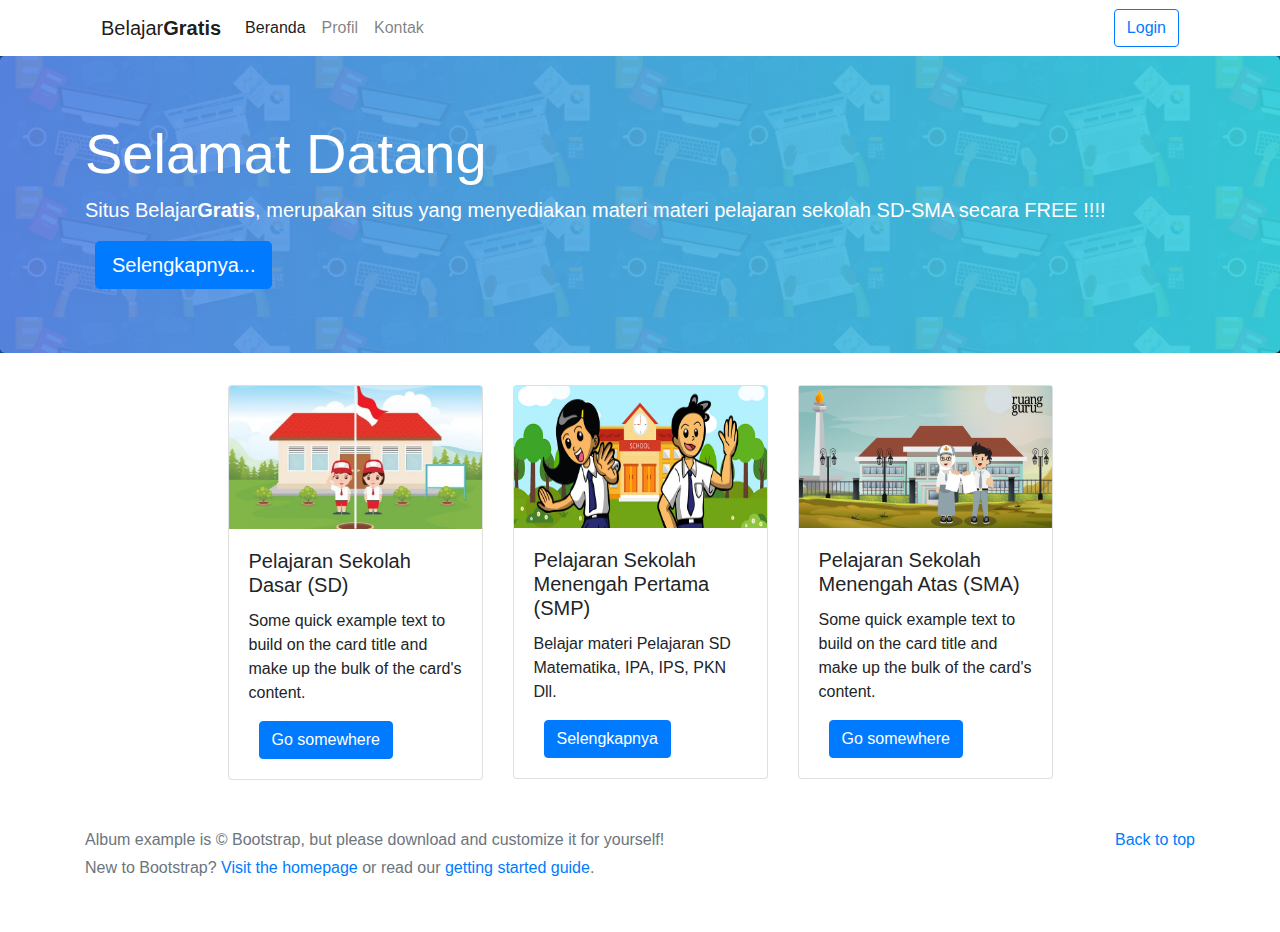
<file: index.html>
<!doctype html>
<html lang="en">
  <head>
    <!-- Required meta tags -->
    <meta charset="utf-8">
    <meta name="viewport" content="width=device-width, initial-scale=1, shrink-to-fit=no">

    <!-- Bootstrap CSS -->
    <link rel="stylesheet" href="css/bootstrap.min.css">
    <link rel="stylesheet" href="css/style.css">
    <title>Belajar Gratis | Selamat Datang </title>
  </head>
  <body>

    <header>
        <div class="container">
            <nav class="navbar navbar-expand-lg navbar-light">
                <a class="navbar-brand" href="#">Belajar<b>Gratis</b></a>
                <button class="navbar-toggler" type="button" data-toggle="collapse" data-target="#navbarSupportedContent" aria-controls="navbarSupportedContent" aria-expanded="false" aria-label="Toggle navigation">
                  <span class="navbar-toggler-icon"></span>
                </button>
              
                <div class="collapse navbar-collapse" id="navbarSupportedContent">
                  <ul class="navbar-nav mr-auto">
                    <li class="nav-item active">
                      <a class="nav-link" href="index.html">Beranda <span class="sr-only">(current)</span></a>
                    </li>
                    <li class="nav-item">
                      <a class="nav-link" href="profil.html">Profil</a>
                    </li>
                    <li class="nav-item">
                        <a class="nav-link" href="kontak.html">Kontak</a>
                    </li>
                    
                  </ul>
                  <form class="form-inline my-2 my-lg-0">
                    <!-- <input class="form-control mr-sm-2" type="search" placeholder="Search" aria-label="Search"> -->
                    <button class="btn btn-outline-primary my-2 my-sm-0" type="submit">Login</button>
                  </form>
                
                </div>
              </nav>
        </div>
    </header>

    <!-- awal jumbotron -->
        <section class="jumbotron-bg">
            <div class="jumbotron warna-bg text-white">
                <div class="container">
                    <h1 class="display-4">Selamat Datang</h1>
                    <p class="lead">Situs <b>Belajar<b>Gratis</b></b>, merupakan situs yang menyediakan materi materi pelajaran sekolah SD-SMA secara FREE !!!! </p>
        
                    <a class="btn btn-primary btn-lg" href="#" role="button">Selengkapnya...</a>
                </div>
                
              </div>
        </section>
    <!-- akhir jumbotron -->

    <!-- AWAL KONTEN -->

        <section class="container">
            <div class="row">
                <div class="col-md-3">
                    <div class="card">
                        <img src="img/SD.jpg" class="card-img-top" alt="GambarSD">
                        <div class="card-body">
                          <h5 class="card-title">Pelajaran Sekolah Dasar (SD)</h5>
                          <p class="card-text">Some quick example text to build on the card title and make up the bulk of the card's content.</p>
                          <a href="PageSD.html" class="btn btn-primary">Go somewhere</a>
                        </div>
                      </div>
                </div>

                <div class="col-md-3">
                    <div class="card" >
                        <img src="img/SMP.jpg" class="card-img-top-smp" alt="GambarSMP">
                        <div class="card-body">
                          <h5 class="card-title">Pelajaran Sekolah Menengah Pertama (SMP)</h5>
                          <p class="card-text">Belajar materi Pelajaran SD Matematika, IPA, IPS, PKN Dll.</p>
                          <a href="#" class="btn btn-primary">Selengkapnya</a>
                        </div>
                      </div>
                </div>

                <div class="col-md-3">
                    <div class="card" >
                        <img src="img/SMA.png" class="card-img-top-sma" alt="GambarSMA">
                        <div class="card-body">
                          <h5 class="card-title">Pelajaran Sekolah Menengah Atas (SMA)</h5>
                          <p class="card-text">Some quick example text to build on the card title and make up the bulk of the card's content.</p>
                          <a href="#" class="btn btn-primary">Go somewhere</a>
                        </div>
                      </div>
                </div>

                
            </div>
            </div>
        </section>

    <!-- AKHIR KONTEN -->

    <footer class="text-muted">
      <div class="container">
        <p class="float-right">
          <a href="#">Back to top</a>
        </p>
        <p>Album example is &copy; Bootstrap, but please download and customize it for yourself!</p>
        <p>New to Bootstrap? <a href="/">Visit the homepage</a> or read our <a href="../getting-started/introduction/">getting started guide</a>.</p>
      </div>
    </footer>

    <script src="js/jquery-3.4.1.slim.min.js"></script>
    <script src="js/popper.min.js"></script>
    <script src="js/bootstrap.min.js"></script>
  </body>
</html>
</file>
<file: css/style.css>
.warna-bg{
	background: linear-gradient(to right, rgba(91,134,229, .92), rgba(54,209,220, .92));
}

.jumbotron-bg{
	background-size: cover;
	background: url(../img/bg_pelajaran.jpeg);
	background-size: 300px;
}

.card-img-top-smp{
	height: 142px;
}

.card-img-top-sma{
	height: 142px;
}

.row{
	justify-content: center;
}

.btn-primary{
	margin-left: 10px;
}

footer {
	padding-top: 3rem;
	padding-bottom: 3rem;
  }
  
footer p {
	margin-bottom: .25rem;
  }
</file>
